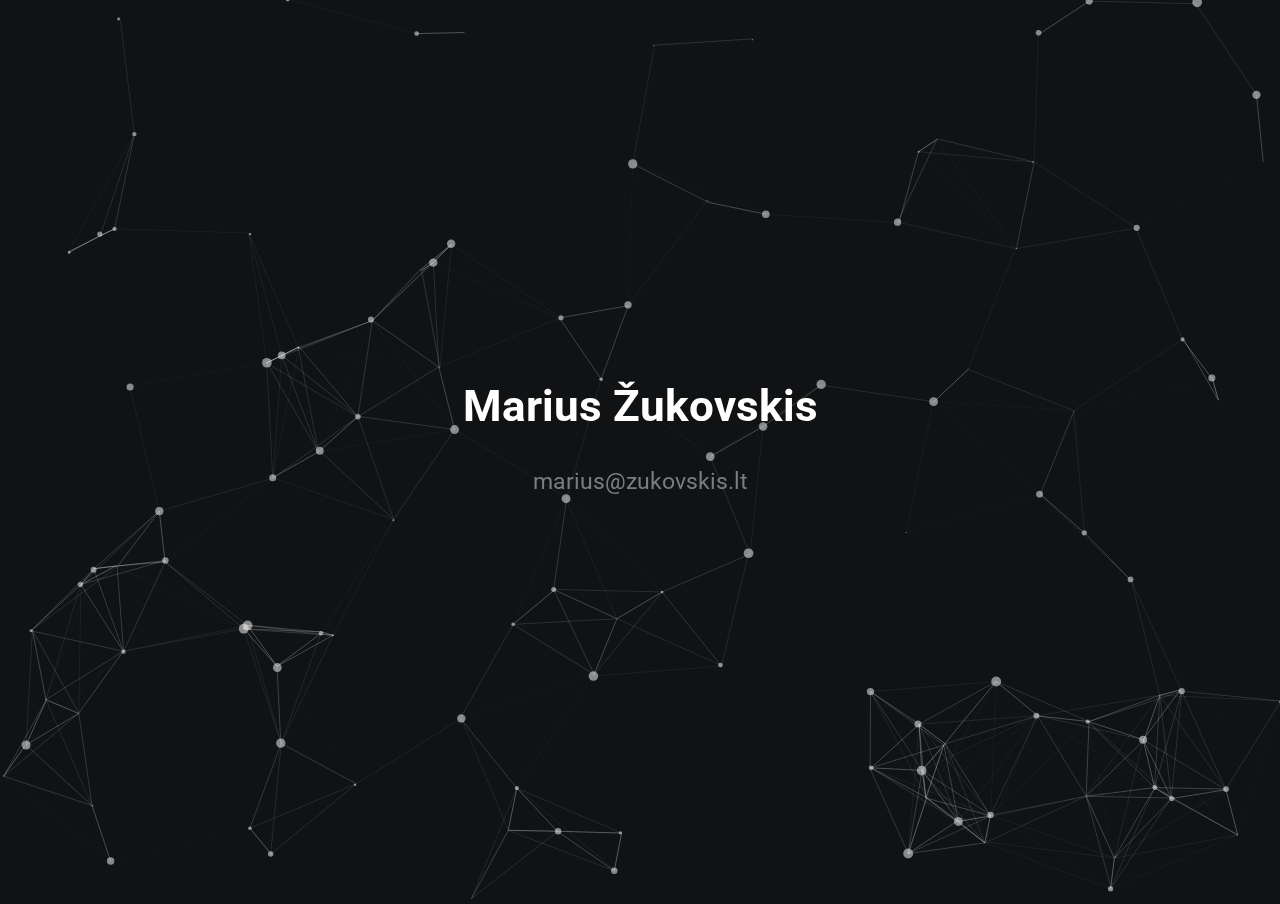
<file: index.html>
<!DOCTYPE html>
<html lang="en">
<head>
  <meta charset="utf-8">
  <title>Marius Žukovskis</title>
  <meta name="viewport" content="width=device-width, initial-scale=1.0, minimum-scale=1.0, maximum-scale=1.0, user-scalable=no">
  <link rel="stylesheet" href="https://use.fontawesome.com/releases/v5.4.1/css/all.css" integrity="sha384-5sAR7xN1Nv6T6+dT2mhtzEpVJvfS3NScPQTrOxhwjIuvcA67KV2R5Jz6kr4abQsz" crossorigin="anonymous">
  <link rel="stylesheet" media="screen" href="css/style.css">
</head>
<body>

<div id="particles-js">
    <div class="center">
          <h2 class="header1">Marius Žukovskis</h2>
          <p class="header2">marius@zukovskis.lt</p>
          <div class="links-flex">
            <a href="https://www.linkedin.com/in/mariuszuk/"><i class="fab fa-linkedin"></i></a>
            <a href="https://github.com/zukoma"><i class="fab fa-github"></i></a>
          </div>
    </div>
</div>

<script src="js/particles.js"></script>
<script src="js/app.js"></script>

</body>
</html>
</file>
<file: css/style.css>
@import url('https://fonts.googleapis.com/css?family=Roboto');

body{
    margin: 0;
    padding: 0;
    background-color: #101214;
    color: #7A7C80;
    font-family: 'Roboto', sans-serif;

}

h2{
    color: #fff;
}

a{
    color: #9c9ea3;
}

#particles-js {
  position: absolute;
  width: 100%;
  height: 100%;
}

.center {
  position: absolute;
  top: 50%;
  left: 50%;
  transform: translate(-50%, -50%);
}

.header1 {
  font-size: 3.4vw;
  text-align: center;
}

.header2 {
  font-size: 1.8vw;
  text-align: center;
}

.links-flex {
  display: flex;
  justify-content: center;
}

.links-flex a {
  padding: 1.4vw;
}

/* animations / utilities */

.center a:hover{
  color: #fff;
  cursor: pointer;
  transition: 0.3s;
}

.white:hover{
  position: relative;
  padding-left: 10px;
}

.fab {
  transform:scale(1.5)
  
}
</file>
